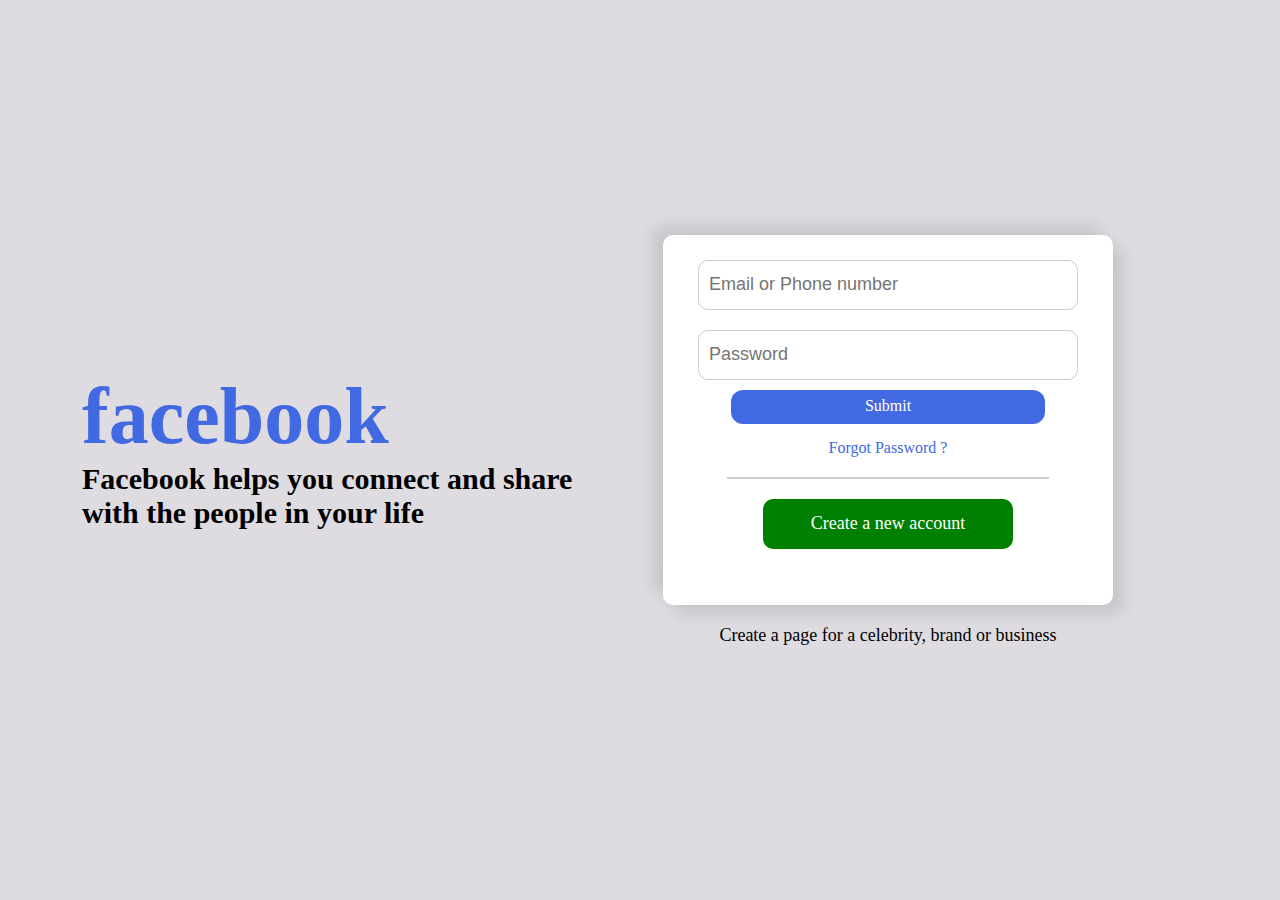
<file: index.html>
<html>
    <head>
        <title>Facebook login page</title>
        <link rel="stylesheet" href="index.css">
    </head>
    <body>
        <div class="container">
            <div class="leftpart">
                <h1>facebook</h1>
                <h3>Facebook helps you connect and share with the
                    people in your life
                </h3>
            </div>
            <div class="Rightpart">
                <div class="loginpage">
                    <form method="post" action="/home.html">
                        <input type="text" placeholder="Email or Phone number">
                        <input type="password" placeholder="Password">
                       <a href="home.html" class="sub">Submit</a>
                    </form>
                    <p>Forgot Password ?</p>
                    <hr>
                    <div class="createaccount">
                        Create a new account
                    </div>
                </div>
                <span>Create a page for a celebrity, brand or business</span>
            </div>
        </div>
    </body>
</html>
</file>
<file: index.css>
*{
    margin:0;
    padding:0;
}
body{
    height: 100%;
    display:flex;
    justify-content: center;
    align-items: center;
    flex-direction: column;
    background-color:rgb(222,220,224);
}
.container{
    margin:10px 20px;
    display: flex;
    flex-direction: row;
    align-items: center;
    justify-content: center;
}
.leftpart{
    width: 40%;
}
h1{
    color:royalblue;
    font-size: 80px;
}
h3{
    color:black;
    font-size: 30px;
}
.Rightpart{
    width: 50%;
    display:flex;
    align-items:center;
    flex-direction: column;
}
.loginpage{
    display: flex;
    flex-direction: column;
    align-items:center;
    background-color: #fff;
    width:450px;
    height:370px;
    box-shadow:-10px -10px 15px rgba(0,0,0,0.1),
    10px 10px 15px rgba(0,0,0,0.1);
    border-radius: 10px;
}
form{
    display: flex;
    flex-direction: column;
    justify-content: center;
    align-items: center;
    padding:15px 0px;
}
input{
    width: 380px;
    height:50px;
    margin:10px 0px;
    padding:0px 10px ;
    outline:none;
    border:1px solid #ccc;
    font-size: 18px;
    border-radius: 10px;
}
.sub{
    background-color: royalblue;
    color:white;
    cursor: pointer;
    text-align: center;
    text-decoration: none;
    height: 20px;
    width: 300px;
    padding: 7px;
    border-radius: 12px;
}
p{
    color:royalblue;
}
hr{
    border:1px solid #ccc;
    width: 320px;
    margin:20px 0px;
}
.createaccount{
    display: flex;
    justify-content: center;
    align-items: center;
    text-align: center;
    background-color:green;
    width:250px;
    height:50px;
    font-size:18px;
    font-weight: 30px;
    color:white;
    border-radius: 10px;
}
span{
    margin:20px 0px;
    font-size: 18px;
    font-weight: 20px;
}
</file>
